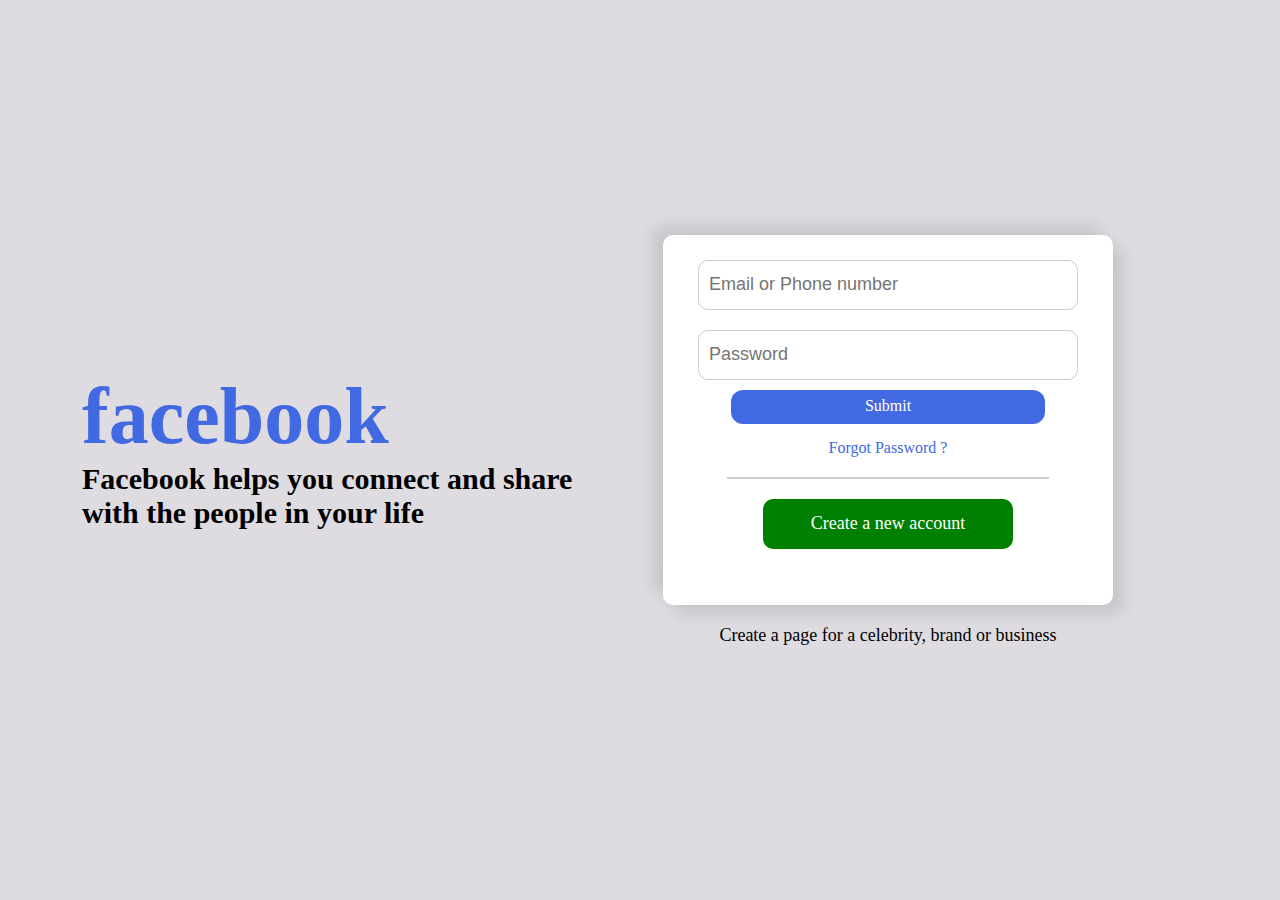
<file: index.html>
<html>
    <head>
        <title>Facebook login page</title>
        <link rel="stylesheet" href="index.css">
    </head>
    <body>
        <div class="container">
            <div class="leftpart">
                <h1>facebook</h1>
                <h3>Facebook helps you connect and share with the
                    people in your life
                </h3>
            </div>
            <div class="Rightpart">
                <div class="loginpage">
                    <form method="post" action="/home.html">
                        <input type="text" placeholder="Email or Phone number">
                        <input type="password" placeholder="Password">
                       <a href="home.html" class="sub">Submit</a>
                    </form>
                    <p>Forgot Password ?</p>
                    <hr>
                    <div class="createaccount">
                        Create a new account
                    </div>
                </div>
                <span>Create a page for a celebrity, brand or business</span>
            </div>
        </div>
    </body>
</html>
</file>
<file: index.css>
*{
    margin:0;
    padding:0;
}
body{
    height: 100%;
    display:flex;
    justify-content: center;
    align-items: center;
    flex-direction: column;
    background-color:rgb(222,220,224);
}
.container{
    margin:10px 20px;
    display: flex;
    flex-direction: row;
    align-items: center;
    justify-content: center;
}
.leftpart{
    width: 40%;
}
h1{
    color:royalblue;
    font-size: 80px;
}
h3{
    color:black;
    font-size: 30px;
}
.Rightpart{
    width: 50%;
    display:flex;
    align-items:center;
    flex-direction: column;
}
.loginpage{
    display: flex;
    flex-direction: column;
    align-items:center;
    background-color: #fff;
    width:450px;
    height:370px;
    box-shadow:-10px -10px 15px rgba(0,0,0,0.1),
    10px 10px 15px rgba(0,0,0,0.1);
    border-radius: 10px;
}
form{
    display: flex;
    flex-direction: column;
    justify-content: center;
    align-items: center;
    padding:15px 0px;
}
input{
    width: 380px;
    height:50px;
    margin:10px 0px;
    padding:0px 10px ;
    outline:none;
    border:1px solid #ccc;
    font-size: 18px;
    border-radius: 10px;
}
.sub{
    background-color: royalblue;
    color:white;
    cursor: pointer;
    text-align: center;
    text-decoration: none;
    height: 20px;
    width: 300px;
    padding: 7px;
    border-radius: 12px;
}
p{
    color:royalblue;
}
hr{
    border:1px solid #ccc;
    width: 320px;
    margin:20px 0px;
}
.createaccount{
    display: flex;
    justify-content: center;
    align-items: center;
    text-align: center;
    background-color:green;
    width:250px;
    height:50px;
    font-size:18px;
    font-weight: 30px;
    color:white;
    border-radius: 10px;
}
span{
    margin:20px 0px;
    font-size: 18px;
    font-weight: 20px;
}
</file>
